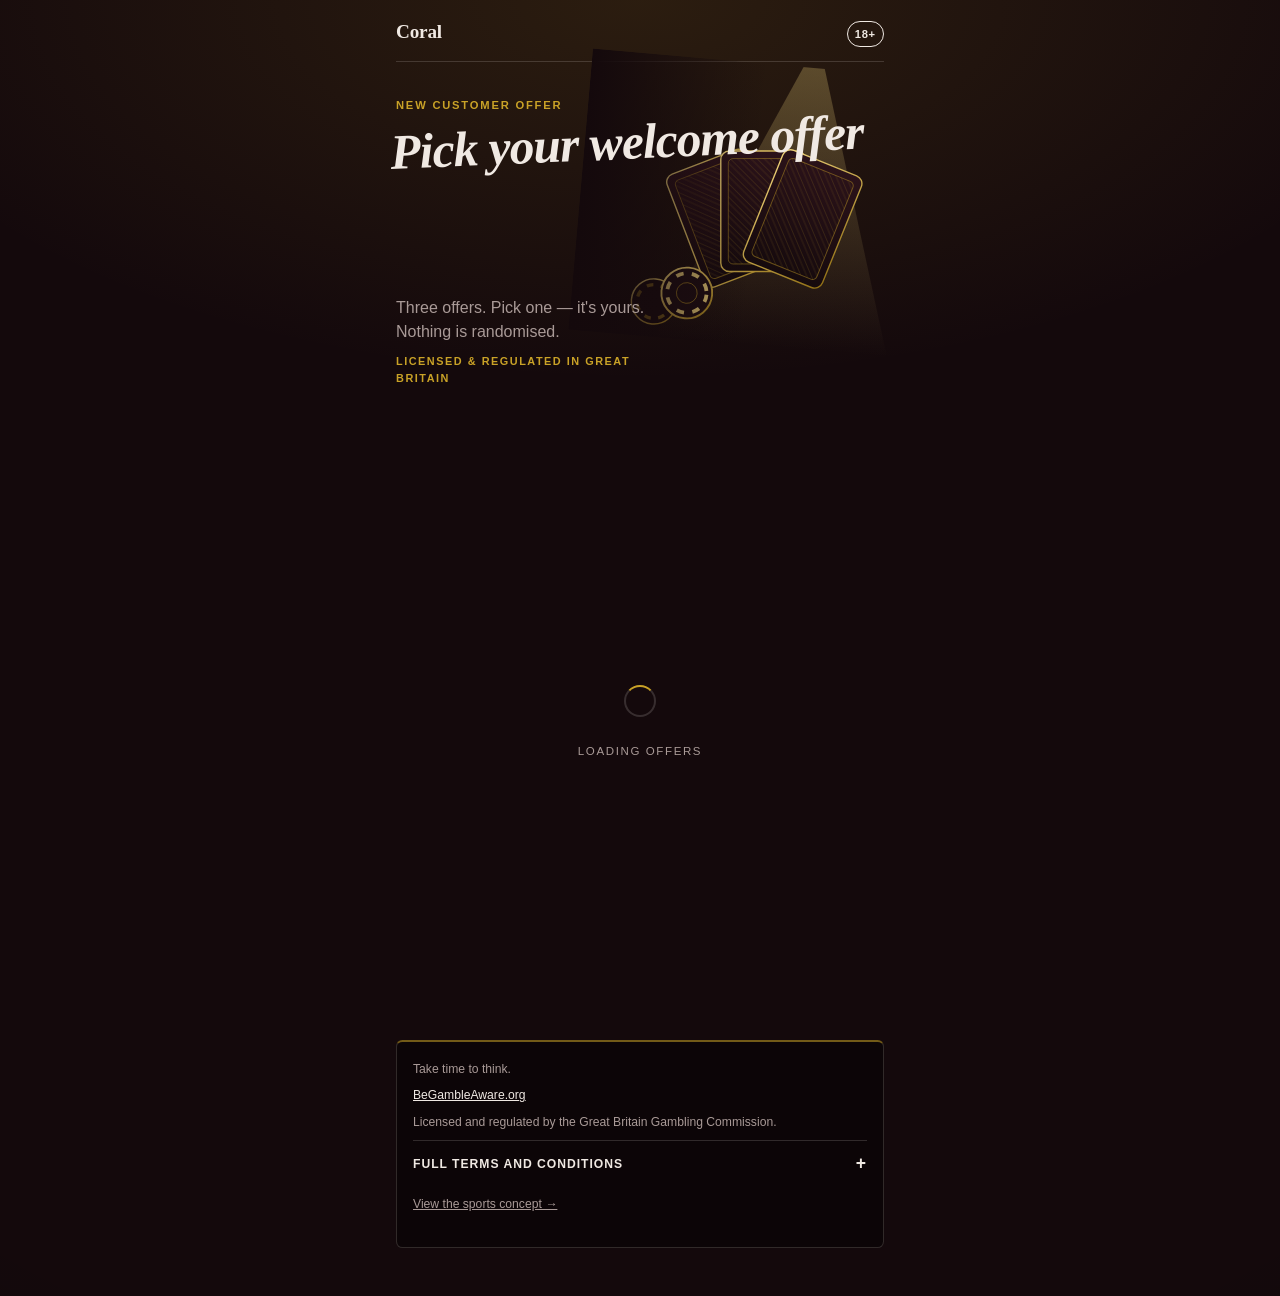
<file: index.html>
<!DOCTYPE html>
<html lang="en">
<head>
<meta charset="utf-8">
<meta name="viewport" content="width=device-width, initial-scale=1">
<meta name="description" content="Choose your welcome offer. Three offers, you pick one — nothing is randomised.">
<title>Welcome offer</title>
<link rel="icon" href="data:image/svg+xml,%3Csvg xmlns='http://www.w3.org/2000/svg' viewBox='0 0 16 16'%3E%3Crect width='16' height='16' rx='3' fill='%230B0F14'/%3E%3C/svg%3E">
<link rel="preload" href="config.json" as="fetch" crossorigin="anonymous">
<link rel="stylesheet" href="styles.css">
</head>

<body class="theme-casino" data-vertical="casino">
<div class="shell">

  <header class="masthead">
    <p class="wordmark">&nbsp;</p>
    <span class="age-badge">&nbsp;</span>
  </header>

  <main>
    <section class="hero">
      <svg class="hero-art" viewBox="0 0 340 300" aria-hidden="true" focusable="false">
        <defs>
          <linearGradient id="gEdge" x1="0" y1="0" x2="1" y2="1">
            <stop offset="0" stop-color="#EED27A"/><stop offset="1" stop-color="#8F6E14"/>
          </linearGradient>
          <linearGradient id="gFace" x1="0" y1="0" x2="0" y2="1">
            <stop offset="0" stop-color="#2B1219"/><stop offset="1" stop-color="#150A0D"/>
          </linearGradient>
          <linearGradient id="gSpot" x1="0" y1="0" x2="0" y2="1">
            <stop offset="0" stop-color="#EED27A" stop-opacity=".3"/><stop offset="1" stop-color="#EED27A" stop-opacity="0"/>
          </linearGradient>
          <linearGradient id="gScrim" x1="0" y1="0" x2="1" y2="0">
            <stop offset="0" stop-color="#14090C"/><stop offset=".55" stop-color="#14090C" stop-opacity="0"/>
          </linearGradient>
          <pattern id="pLatt" width="10" height="10" patternUnits="userSpaceOnUse" patternTransform="rotate(45)">
            <path d="M0 0H10" stroke="#C9A227" stroke-opacity=".3" stroke-width="1"/>
            <path d="M0 5H10" stroke="#C9A227" stroke-opacity=".15" stroke-width="1"/>
          </pattern>
        </defs>
        <polygon points="238,-30 92,300 340,300" fill="url(#gSpot)"/>
        <g transform="rotate(-26 205 268)">
          <rect x="160" y="92" width="90" height="128" rx="9" fill="url(#gFace)" stroke="url(#gEdge)" stroke-width="1.5"/>
          <rect x="168" y="100" width="74" height="112" rx="5" fill="url(#pLatt)" stroke="#C9A227" stroke-opacity=".45"/>
        </g>
        <g transform="rotate(-5 205 268)">
          <rect x="160" y="92" width="90" height="128" rx="9" fill="url(#gFace)" stroke="url(#gEdge)" stroke-width="1.5"/>
          <rect x="168" y="100" width="74" height="112" rx="5" fill="url(#pLatt)" stroke="#C9A227" stroke-opacity=".45"/>
        </g>
        <g transform="rotate(17 205 268)">
          <rect x="160" y="92" width="90" height="128" rx="9" fill="url(#gFace)" stroke="url(#gEdge)" stroke-width="1.5"/>
          <rect x="168" y="100" width="74" height="112" rx="5" fill="url(#pLatt)" stroke="#C9A227" stroke-opacity=".45"/>
        </g>
        <circle cx="88" cy="262" r="24" fill="#180B0E" stroke="url(#gEdge)" stroke-width="1.5"/>
        <circle cx="88" cy="262" r="18" fill="none" stroke="#C9A227" stroke-width="3.5" stroke-dasharray="7 8" stroke-opacity=".5"/>
        <circle cx="122" cy="250" r="27" fill="#1C0D11" stroke="url(#gEdge)" stroke-width="2"/>
        <circle cx="122" cy="250" r="21" fill="none" stroke="#EED27A" stroke-width="4" stroke-dasharray="8 9" stroke-opacity=".85"/>
        <circle cx="122" cy="250" r="11" fill="none" stroke="#C9A227" stroke-opacity=".55"/>
        <rect width="340" height="300" fill="url(#gScrim)"/>
      </svg>
      <p class="eyebrow">&nbsp;</p>
      <h1 class="headline">&nbsp;</h1>
      <p class="subhead">&nbsp;</p>
    </section>

    <section class="widget" aria-labelledby="prompt">
      <h2 class="prompt" id="prompt">&nbsp;</h2>

      <ul class="choices" id="choices"></ul>

      <div class="loader" id="loader">
        <div class="spinner" role="presentation"></div>
        <p class="loader-label" role="status">Loading offers</p>
      </div>

      <div class="result" id="result" role="status" hidden>
        <p class="result-label">Your offer</p>
        <p class="result-title"></p>
        <p class="result-terms"></p>
        <a class="cta" href="#register">Create account</a>
      </div>
    </section>
  </main>

  <footer class="compliance">
    <p class="rg-message"></p>
    <p>
      <a class="rg-link" href="#" rel="noopener noreferrer" target="_blank"></a>
    </p>
    <p class="licence"></p>

    <button class="terms-toggle" type="button" aria-expanded="false" aria-controls="terms">
      <span class="terms-toggle-label">Full terms and conditions</span>
    </button>
    <div class="terms-body" id="terms" hidden>
      <ul></ul>
    </div>

    <p class="skin-switch"><a href="sports.html">View the sports concept &rarr;</a></p>
  </footer>

</div>
<script src="app.js" defer></script>
</body>
</html>
</file>
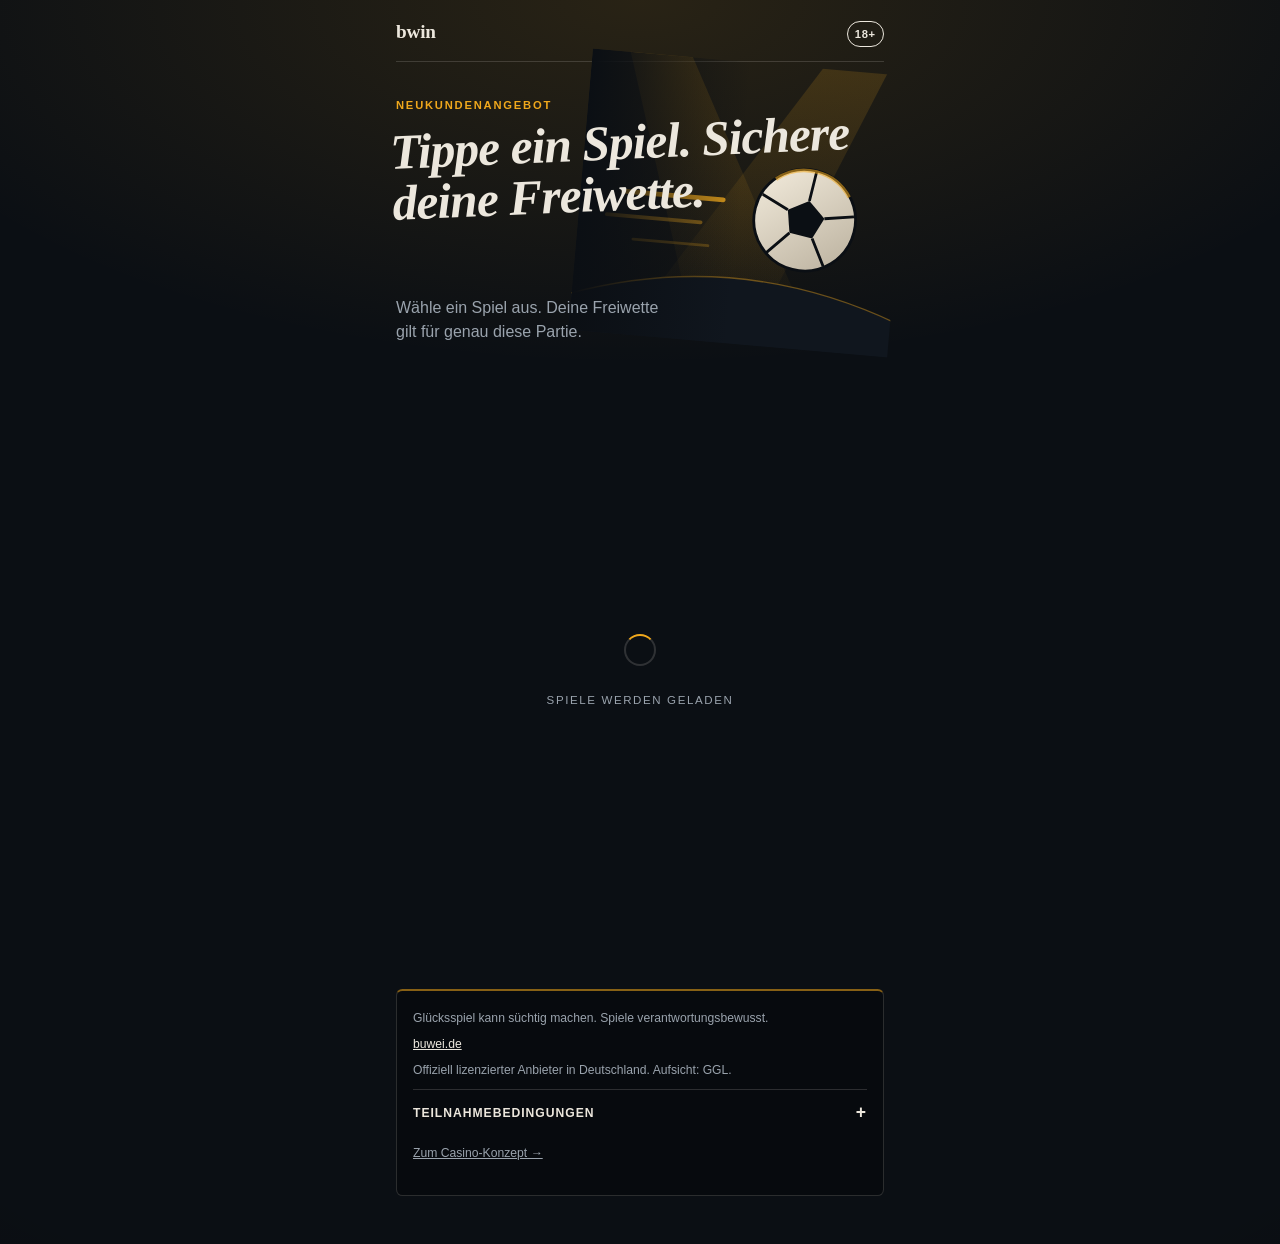
<file: sports.html>
<!DOCTYPE html>
<html lang="de">
<head>
<meta charset="utf-8">
<meta name="viewport" content="width=device-width, initial-scale=1">
<meta name="description" content="Tippe ein Spiel und sichere dir deine Freiwette für genau diese Partie.">
<title>Neukundenangebot</title>
<link rel="icon" href="data:image/svg+xml,%3Csvg xmlns='http://www.w3.org/2000/svg' viewBox='0 0 16 16'%3E%3Crect width='16' height='16' rx='3' fill='%230B0F14'/%3E%3C/svg%3E">
<link rel="preload" href="config.json" as="fetch" crossorigin="anonymous">
<link rel="stylesheet" href="styles.css">
</head>

<body class="theme-sports" data-vertical="sports">
<div class="shell">

  <header class="masthead">
    <p class="wordmark">&nbsp;</p>
    <span class="age-badge">&nbsp;</span>
  </header>

  <main>
    <section class="hero">
      <svg class="hero-art" viewBox="0 0 340 300" aria-hidden="true" focusable="false">
        <defs>
          <linearGradient id="sBeam" x1="0" y1="0" x2="0" y2="1">
            <stop offset="0" stop-color="#F0A81C" stop-opacity=".17"/><stop offset="1" stop-color="#F0A81C" stop-opacity="0"/>
          </linearGradient>
          <linearGradient id="sBall" x1="0" y1="0" x2="1" y2="1">
            <stop offset="0" stop-color="#F4EDDE"/><stop offset="1" stop-color="#B9AF9C"/>
          </linearGradient>
          <linearGradient id="sScrim" x1="0" y1="0" x2="1" y2="0">
            <stop offset="0" stop-color="#0B0F14"/><stop offset=".5" stop-color="#0B0F14" stop-opacity="0"/>
          </linearGradient>
        </defs>
        <polygon points="34,-20 96,-20 268,300 136,300" fill="url(#sBeam)"/>
        <polygon points="322,-20 258,-20 56,300 190,300" fill="url(#sBeam)"/>
        <path d="M-10 264 Q170 196 350 264 L350 300 L-10 300 Z" fill="#10161E"/>
        <path d="M-10 264 Q170 196 350 264" fill="none" stroke="#F0A81C" stroke-opacity=".4" stroke-width="1.5"/>
        <g stroke="#F0A81C" stroke-linecap="round" fill="none">
          <path d="M46 148 H152" stroke-width="5" stroke-opacity=".85"/>
          <path d="M30 174 H130" stroke-width="4" stroke-opacity=".5"/>
          <path d="M60 198 H140" stroke-width="3" stroke-opacity=".3"/>
        </g>
        <g transform="translate(240 162) rotate(9)">
          <circle r="54" fill="url(#sBall)"/>
          <path d="M0 -21 L-20 -6.5 L-12.4 17 L12.4 17 L20 -6.5 Z" fill="#0B0F14"/>
          <path d="M0 -21 L0 -53 M-20 -6.5 L-50 -16 M-12.4 17 L-31 43 M12.4 17 L31 43 M20 -6.5 L50 -16" stroke="#0B0F14" stroke-width="3"/>
          <circle r="54" fill="none" stroke="#0B0F14" stroke-width="3"/>
          <path d="M-40 -35 A54 54 0 0 1 40 -35" fill="none" stroke="#F0A81C" stroke-opacity=".55" stroke-width="4"/>
        </g>
        <rect width="340" height="300" fill="url(#sScrim)"/>
      </svg>
      <p class="eyebrow">&nbsp;</p>
      <h1 class="headline">&nbsp;</h1>
      <p class="subhead">&nbsp;</p>
    </section>

    <section class="widget" aria-labelledby="prompt">
      <h2 class="prompt" id="prompt">&nbsp;</h2>

      <ul class="choices" id="choices"></ul>

      <div class="loader" id="loader">
        <div class="spinner" role="presentation"></div>
        <p class="loader-label" role="status">Spiele werden geladen</p>
      </div>

      <div class="result" id="result" role="status" hidden>
        <p class="result-label">Deine Auswahl</p>
        <p class="result-title"></p>
        <p class="result-terms"></p>
        <a class="cta" href="#register">Konto erstellen</a>
      </div>
    </section>
  </main>

  <footer class="compliance">
    <p class="rg-message"></p>
    <p>
      <a class="rg-link" href="#" rel="noopener noreferrer" target="_blank"></a>
    </p>
    <p class="licence"></p>

    <button class="terms-toggle" type="button" aria-expanded="false" aria-controls="terms">
      <span class="terms-toggle-label">Teilnahmebedingungen</span>
    </button>
    <div class="terms-body" id="terms" hidden>
      <ul></ul>
    </div>

    <p class="skin-switch"><a href="index.html">Zum Casino-Konzept &rarr;</a></p>
  </footer>

</div>
<script src="app.js" defer></script>
</body>
</html>
</file>
<file: styles.css>
/* Serif display register is drawn from racing form guides and matchday
   programmes — deliberately not the arcade register that CAP guidance
   flags for youth appeal. */

*, *::before, *::after { box-sizing: border-box; }

:root {
  --ink:        #0B0F14;
  --ink-raised: #131B24;
  --ink-sunk:   #070A0E;
  --paper:      #ECE7DD;
  --paper-dim:  #9AA3AD;
  --rule:       rgba(236, 231, 221, 0.16);
  --accent:     #F0A81C;
  --accent-ink: #1A1206;
  --metal-hi:   #FFC65C;
  --metal-lo:   #B87E12;

  --display: ui-serif, "Iowan Old Style", "Palatino Linotype", Palatino, Georgia, serif;
  --body: -apple-system, BlinkMacSystemFont, "Segoe UI", Roboto, "Helvetica Neue", Arial, sans-serif;

  --step: clamp(0.9rem, 0.85rem + 0.25vw, 1rem);
  --gap: clamp(1rem, 4vw, 1.75rem);
  --shell: 34rem;
  --ease: cubic-bezier(0.2, 0.7, 0.25, 1);
}

.theme-casino {
  --ink:        #14090C;
  --ink-raised: #210F15;
  --ink-sunk:   #0C0507;
  --paper:      #F0E9E3;
  --paper-dim:  #A99A97;
  --rule:       rgba(240, 233, 227, 0.16);
  --accent:     #C9A227;
  --accent-ink: #171104;
  --metal-hi:   #EED27A;
  --metal-lo:   #8F6E14;
}

html {
  -webkit-text-size-adjust: 100%;
  /* No element overflows layout at 360–390px (verified); this stops
     paint-only extensions — focus outlines, the reveal glow — from
     rubber-banding the viewport on real devices. clip, not hidden,
     so no scroll container is created. */
  overflow-x: clip;
}

body {
  margin: 0;
  /* Warm glow up top, vignette toward the edges — the dark should read
     rich, not empty. */
  background:
    radial-gradient(90% 42% at 50% 0%, color-mix(in srgb, var(--accent) 13%, transparent), transparent 70%),
    radial-gradient(160% 140% at 50% 30%, transparent 55%, rgba(0, 0, 0, 0.55) 100%),
    var(--ink);
  color: var(--paper);
  font-family: var(--body);
  font-size: var(--step);
  line-height: 1.5;
  -webkit-font-smoothing: antialiased;
}

:focus-visible {
  outline: 2px solid var(--accent);
  outline-offset: 3px;
}

.shell {
  max-width: var(--shell);
  margin-inline: auto;
  padding: 0 var(--gap) 3rem;
}

.masthead {
  display: flex;
  align-items: baseline;
  justify-content: space-between;
  gap: 1rem;
  padding: 1.1rem 0 0.9rem;
  border-bottom: 1px solid var(--rule);
}

.wordmark {
  font-family: var(--display);
  font-size: 1.2rem;
  font-weight: 700;
  letter-spacing: -0.01em;
  margin: 0;
}

.age-badge {
  font-size: 0.7rem;
  font-weight: 700;
  letter-spacing: 0.06em;
  padding: 0.2rem 0.45rem;
  border: 1px solid var(--paper);
  border-radius: 999px;
  white-space: nowrap;
}

.hero { position: relative; padding: 2.2rem 0 1.8rem; }

/* The scene tilts one way, the headline the other — diagonal energy
   while standing still. The 12px inset absorbs the ~9px bounding-box
   bulge from the 5° rotation, so the art reads flush to the viewport
   edge without exceeding layout width. */
.hero-art {
  position: absolute;
  top: 0;
  right: calc(var(--gap) * -1 + 12px);
  width: min(62vw, 20rem);
  height: auto;
  pointer-events: none;
  transform: rotate(5deg);
}

.eyebrow, .headline, .subhead { position: relative; z-index: 1; }

.eyebrow {
  font-size: 0.7rem;
  font-weight: 700;
  letter-spacing: 0.16em;
  text-transform: uppercase;
  color: var(--accent);
  margin: 0 0 0.9rem;
}

.headline {
  font-family: var(--display);
  font-size: clamp(2.1rem, 1.4rem + 3.6vw, 3.1rem);
  font-style: italic;
  line-height: 1.02;
  letter-spacing: -0.02em;
  font-weight: 700;
  margin: 0;
  /* Counter-tilt against the scene; transform stays out of layout, so
     the reserve and CLS are untouched. */
  transform: rotate(-2.5deg);
  transform-origin: 0 100%;
  /* Reserve three lines so the late-painting headline (either variant,
     either locale) cannot shift the widget below it. */
  min-height: 3.1em;
}

.subhead {
  color: var(--paper-dim);
  margin: 0.9rem 0 0;
  max-width: 30ch;
  min-height: 3em;
}

/* Casino's trust line shares the subhead's reserved block, so that block
   reserves the extra line — 85px measured at 360–390px. */
.theme-casino .subhead { min-height: 6.2em; }

.trustline {
  display: block;
  margin-top: 0.55rem;
  font-size: 0.68rem;
  font-weight: 700;
  letter-spacing: 0.14em;
  text-transform: uppercase;
  color: var(--accent);
}

.widget {
  position: relative;
  /* Height is reserved up front — the spinner swap must not move anything.
     Redesigned cards measure 555px (casino, day-chips wrapping) at 360px. */
  min-height: 35rem;
  margin-top: 1.5rem;
}

.theme-sports .widget {
  background-image: url("data:image/svg+xml,%3Csvg xmlns='http://www.w3.org/2000/svg' viewBox='0 0 400 320' fill='none' stroke='rgba(236,231,221,0.07)' stroke-width='1.5'%3E%3Crect x='24' y='24' width='352' height='272'/%3E%3Cline x1='24' y1='160' x2='376' y2='160'/%3E%3Ccircle cx='200' cy='160' r='46'/%3E%3Crect x='128' y='24' width='144' height='52'/%3E%3Crect x='128' y='244' width='144' height='52'/%3E%3C/svg%3E");
  background-repeat: no-repeat;
  background-position: center 1.8rem;
  background-size: min(100%, 24rem);
}

.prompt {
  font-size: 0.72rem;
  font-weight: 700;
  letter-spacing: 0.14em;
  text-transform: uppercase;
  color: var(--paper-dim);
  margin: 0 0 0.75rem;
}

.loader {
  position: absolute;
  inset: 0;
  display: grid;
  place-content: center;
  gap: 0.9rem;
  justify-items: center;
  background: var(--ink);
  transition: opacity 260ms var(--ease);
}

.loader[hidden] { display: none; }

.loader.is-leaving { opacity: 0; }

.spinner {
  width: 2rem;
  height: 2rem;
  border: 2px solid var(--rule);
  border-top-color: var(--accent);
  border-radius: 50%;
  animation: spin 700ms linear infinite;
}

.loader-label {
  font-size: 0.72rem;
  letter-spacing: 0.14em;
  text-transform: uppercase;
  color: var(--paper-dim);
}

@keyframes spin { to { transform: rotate(360deg); } }

.choices {
  list-style: none;
  margin: 0;
  padding: 0;
  display: grid;
  gap: 0.6rem;
}

.choice {
  width: 100%;
  display: block;
  text-align: left;
  font: inherit;
  color: inherit;
  background: linear-gradient(180deg, var(--ink-raised), color-mix(in srgb, var(--ink-raised) 55%, var(--ink-sunk)));
  border: 1px solid color-mix(in srgb, var(--accent) 26%, transparent);
  border-radius: 0.4rem;
  padding: 0.95rem 1rem;
  cursor: pointer;
  transition:
    transform 220ms var(--ease),
    border-color 220ms var(--ease),
    box-shadow 220ms var(--ease),
    opacity 320ms var(--ease);
}

.choice:hover:not(:disabled) {
  border-color: var(--accent);
  box-shadow: inset 0 0 26px color-mix(in srgb, var(--accent) 10%, transparent);
}
.choice:active:not(:disabled) { transform: scale(0.985); }

.choice-kicker {
  display: inline-block;
  font-size: 0.62rem;
  font-weight: 700;
  letter-spacing: 0.12em;
  text-transform: uppercase;
  background: var(--accent);
  color: var(--accent-ink);
  padding: 0.22rem 0.55rem;
  border-radius: 999px;
  margin-bottom: 0.45rem;
}

/* The figure is the hero of the card — the register bwin's own "100€"
   creatives lead with. Figure + label read as one unit, number 2–3x. */
.choice-figure {
  display: block;
  font-family: var(--display);
  font-size: clamp(2.7rem, 2.2rem + 2.4vw, 3.4rem);
  font-weight: 700;
  line-height: 0.95;
  letter-spacing: -0.02em;
  color: var(--accent);
  margin: 0.15rem 0 0.2rem;
}

/* Gradient stops stay ≥3:1 against the card so the metal never costs
   large-text contrast; solid accent remains the non-supporting fallback. */
@supports (-webkit-background-clip: text) or (background-clip: text) {
  .choice-figure {
    background: linear-gradient(160deg, var(--metal-hi), var(--accent) 55%, var(--metal-lo));
    -webkit-background-clip: text;
    background-clip: text;
    color: transparent;
  }
}

.choice-title {
  display: block;
  font-size: 0.82rem;
  font-weight: 700;
  letter-spacing: 0.14em;
  text-transform: uppercase;
  line-height: 1.3;
}

.choice-title--fixture {
  font-family: var(--display);
  font-size: 1.3rem;
  font-weight: 700;
  letter-spacing: -0.01em;
  text-transform: none;
  line-height: 1.15;
}

.choice-title--fixture .vs {
  font-family: var(--body);
  font-size: 0.68rem;
  font-weight: 700;
  letter-spacing: 0.12em;
  text-transform: uppercase;
  color: var(--accent);
  margin: 0 0.45rem;
}

.choice-detail {
  display: block;
  color: var(--paper-dim);
  font-size: 0.84rem;
  margin-top: 0.25rem;
}

/* Resolved state: the unpicked options stay on screen, dimmed but still
   live — the selection is editable until the CTA commits it. */

.choices.is-resolved .choice[aria-pressed="false"] {
  opacity: 0.34;
  transform: scale(0.97);
}

.choices.is-resolved .choice[aria-pressed="false"]:hover,
.choices.is-resolved .choice[aria-pressed="false"]:focus-visible {
  opacity: 0.75;
}

/* The reveal is a moment: the chosen card lifts. transform stays out of
   CLS, and reduced-motion users get the state without the travel. */
.choices.is-resolved .choice[aria-pressed="true"] {
  border-color: var(--accent);
  transform: translateY(-3px);
  box-shadow:
    inset 0 0 0 1.5px var(--accent),
    0 14px 36px rgba(0, 0, 0, 0.5),
    0 0 40px color-mix(in srgb, var(--accent) 32%, transparent);
}

.day-chips {
  display: flex;
  flex-wrap: wrap;
  gap: 0.25rem;
  margin-top: 0.55rem;
}

.day-chip {
  font-size: 0.56rem;
  font-weight: 700;
  letter-spacing: 0.06em;
  padding: 0.14rem 0.34rem;
  border: 1px solid color-mix(in srgb, var(--accent) 55%, transparent);
  border-radius: 0.25rem;
  color: var(--accent);
}

.result {
  margin-top: 1.1rem;
  border: 1px solid var(--accent);
  border-radius: 0.4rem;
  background: var(--ink-sunk);
  padding: 1.1rem;
  opacity: 0;
  transform: translateY(14px) scale(0.98);
  box-shadow:
    0 18px 50px rgba(0, 0, 0, 0.55),
    0 0 44px color-mix(in srgb, var(--accent) 18%, transparent);
  transition: opacity 380ms var(--ease), transform 380ms var(--ease);
}

.result[hidden] { display: none; }
.result.is-shown { opacity: 1; transform: none; }

.result.is-switching { animation: switch-fade 240ms var(--ease); }

@keyframes switch-fade { from { opacity: 0.35; } }

/* The Entain house 1-2-3 strip, echoed at the moment of commitment. */
.result-steps {
  list-style: none;
  counter-reset: step;
  display: flex;
  flex-wrap: wrap;
  gap: 0.9rem;
  margin: 0.9rem 0 0;
  padding: 0.75rem 0 0;
  border-top: 1px solid var(--rule);
  font-size: 0.7rem;
  font-weight: 700;
  letter-spacing: 0.08em;
  text-transform: uppercase;
  color: var(--paper-dim);
}

.result-steps li {
  counter-increment: step;
  display: flex;
  align-items: center;
  gap: 0.4rem;
}

.result-steps li::before {
  content: counter(step);
  display: grid;
  place-content: center;
  width: 1.15rem;
  height: 1.15rem;
  border-radius: 50%;
  background: var(--accent);
  color: var(--accent-ink);
  font-size: 0.62rem;
}

.result-label {
  font-size: 0.68rem;
  font-weight: 700;
  letter-spacing: 0.14em;
  text-transform: uppercase;
  color: var(--paper-dim);
  margin: 0 0 0.35rem;
}

.result-title {
  font-family: var(--display);
  font-size: 1.5rem;
  line-height: 1.1;
  letter-spacing: -0.015em;
  margin: 0 0 0.5rem;
}

/* The wagering requirement sits against the offer claim, not below the
   fold — a compliance line and a trust line at the same time. */
.result-terms {
  color: var(--paper-dim);
  font-size: 0.8rem;
  margin: 0;
  padding-top: 0.6rem;
  border-top: 1px solid var(--rule);
}

/* Gradient bottoms out at --accent, not --metal-lo, so the dark label
   keeps AA against every stop. */
.cta {
  display: block;
  width: 100%;
  margin-top: 0.9rem;
  padding: 1.2rem 1rem;
  background: linear-gradient(160deg, var(--metal-hi), var(--accent) 70%);
  color: var(--accent-ink);
  border: 0;
  border-radius: 0.35rem;
  font: inherit;
  font-size: 1.15rem;
  font-weight: 700;
  letter-spacing: 0.02em;
  text-align: center;
  text-decoration: none;
  cursor: pointer;
  box-shadow: 0 8px 26px color-mix(in srgb, var(--accent) 28%, transparent);
}

.cta:hover { filter: brightness(1.06); }

/* Compliance reads as a distinct darker band (the Ladbrokes pattern) —
   visible, not buried. It stays after the widget because the markup
   structure is off-limits. */
.compliance {
  margin-top: 2rem;
  background: var(--ink-sunk);
  border: 1px solid var(--rule);
  border-top: 2px solid color-mix(in srgb, var(--accent) 55%, transparent);
  border-radius: 0.4rem;
  padding: 1.1rem 1rem;
  font-size: 0.76rem;
  color: var(--paper-dim);
}

.compliance p { margin: 0 0 0.5rem; }
.compliance a { color: var(--paper); }

.terms-toggle {
  width: 100%;
  display: flex;
  align-items: center;
  justify-content: space-between;
  gap: 1rem;
  background: none;
  border: 0;
  border-top: 1px solid var(--rule);
  padding: 0.85rem 0;
  margin-top: 0.6rem;
  color: var(--paper);
  font: inherit;
  font-size: 0.76rem;
  font-weight: 700;
  letter-spacing: 0.08em;
  text-transform: uppercase;
  cursor: pointer;
}

.terms-toggle::after {
  content: "+";
  font-size: 1.1rem;
  line-height: 1;
}

.terms-toggle[aria-expanded="true"]::after { content: "\2013"; }

/* Terms open in place. Sending a user off-page to read them costs the
   conversion and the disclosure at the same time. */
.terms-body[hidden] { display: none; }

.terms-body {
  font-size: 0.76rem;
  color: var(--paper-dim);
  padding-bottom: 0.9rem;
}

.terms-body ul { margin: 0; padding-left: 1.1rem; }
.terms-body li { margin-bottom: 0.3rem; }

.skin-switch {
  margin-top: 1.5rem;
  font-size: 0.76rem;
}

.skin-switch a {
  color: var(--paper-dim);
  display: inline-block;
  padding: 0.5rem 0;
}

@media (prefers-reduced-motion: reduce) {
  *, *::before, *::after {
    animation-duration: 0.01ms !important;
    animation-iteration-count: 1 !important;
    transition-duration: 0.01ms !important;
  }
  .spinner { border-top-color: var(--accent); }
}
</file>
